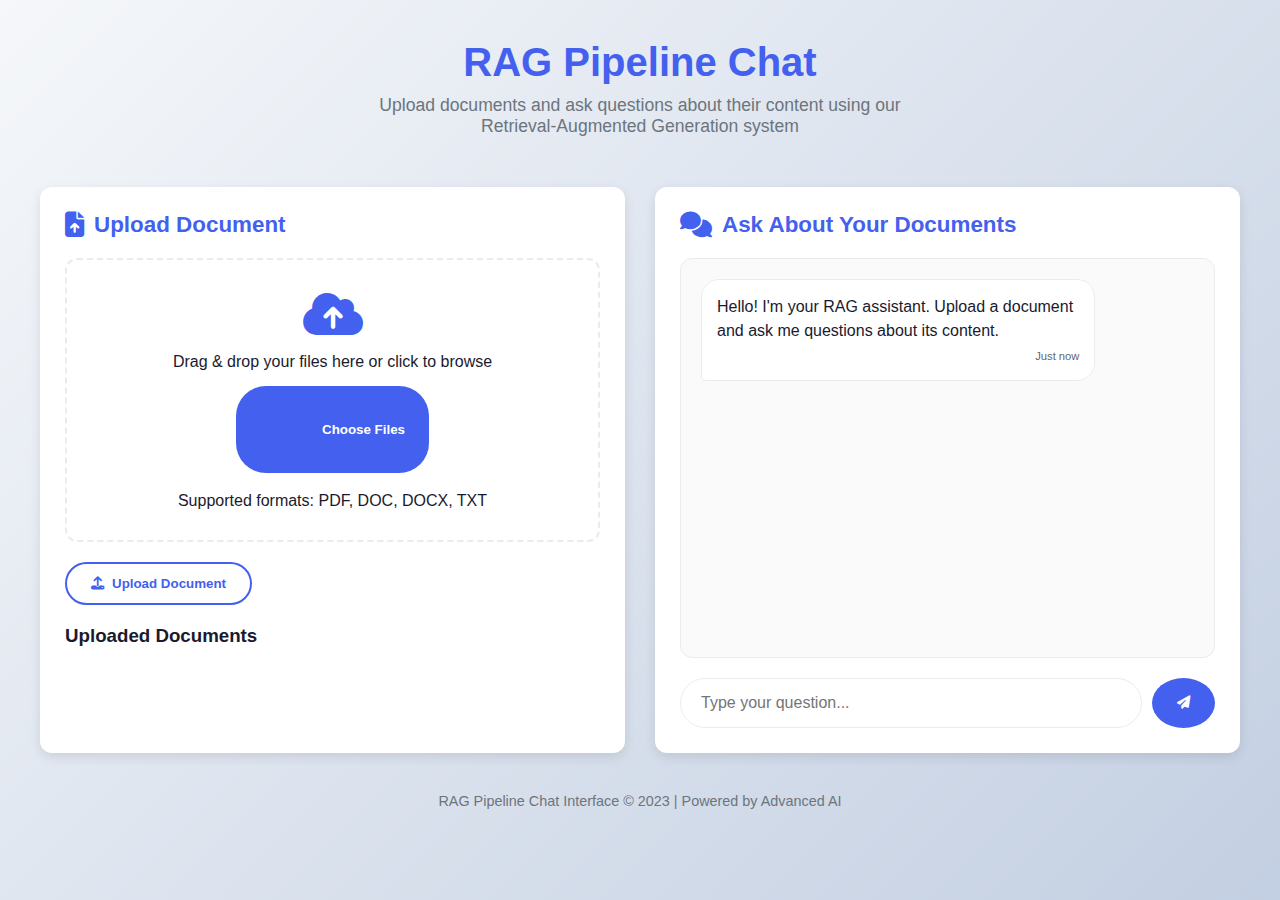
<file: frontend/index.html>
<!DOCTYPE html>
<html lang="en">
<head>
    <meta charset="UTF-8">
    <meta name="viewport" content="width=device-width, initial-scale=1.0">
    <title>RAG Pipeline Chat</title>
    <link rel="stylesheet" href="styles.css">
    <link rel="icon" href="favicon.ico" type="image/x-icon">
    <link rel="stylesheet" href="https://cdnjs.cloudflare.com/ajax/libs/font-awesome/6.4.0/css/all.min.css">
</head>
<body>
    <div class="container">
        <header>
            <h1>RAG Pipeline Chat</h1>
            <p class="subtitle">Upload documents and ask questions about their content using our Retrieval-Augmented Generation system</p>
        </header>

        <div class="main-content">
            <div class="upload-section">
                <h2 class="section-title">
                    <i class="fas fa-file-upload"></i>
                    Upload Document
                </h2>
                
                <div class="upload-area" id="dropArea">
                    <i class="fas fa-cloud-upload-alt"></i>
                    <p class="upload-text">Drag & drop your files here or click to browse</p>
                    <div class="file-input-wrapper">
                        <button class="btn">
                            <i class="fas fa-folder-open"></i>
                            Choose Files
                        </button>
                        <input type="file" id="fileInput" required>
                    </div>
                    <p class="file-types">Supported formats: PDF, DOC, DOCX, TXT</p>
                </div>
                
                <button class="btn btn-outline" id="uploadBtn">
                    <i class="fas fa-upload"></i>
                    Upload Document
                </button>
                
                <div id="uploadStatus" class="upload-status"></div>
                
                <div class="uploaded-files">
                    <h3>Uploaded Documents</h3>
                    <ul class="file-list" id="fileList">
                        <!-- Files will be added here dynamically -->
                    </ul>
                </div>
            </div>

            <div class="chat-section">
                <h2 class="section-title">
                    <i class="fas fa-comments"></i>
                    Ask About Your Documents
                </h2>
                
                <div id="chatWindow" class="chat-window">
                    <div class="message bot-message">
                        <p>Hello! I'm your RAG assistant. Upload a document and ask me questions about its content.</p>
                        <div class="message-time">Just now</div>
                    </div>
                    
                    <div class="typing-indicator" id="typingIndicator">
                        <div class="typing-dots">
                            <div class="typing-dot"></div>
                            <div class="typing-dot"></div>
                            <div class="typing-dot"></div>
                        </div>
                    </div>
                </div>
                
                <form id="chatForm" class="chat-form">
                    <input type="text" id="chatInput" class="chat-input" placeholder="Type your question..." required>
                    <button type="submit" class="chat-btn">
                        <i class="fas fa-paper-plane"></i>
                    </button>
                </form>
            </div>
        </div>
        
        <footer>
            <p>RAG Pipeline Chat Interface &copy; 2023 | Powered by Advanced AI</p>
        </footer>
    </div>

    <script src="app.js"></script>
</body>
</html>
</file>
<file: frontend/styles.css>
:root {
    --primary: #4361ee;
    --primary-light: #4895ef;
    --secondary: #3f37c9;
    --success: #4cc9f0;
    --dark: #1a1a2e;
    --light: #f8f9fa;
    --gray: #6c757d;
    --gray-light: #e9ecef;
    --border-radius: 12px;
    --shadow: 0 4px 12px rgba(0, 0, 0, 0.1);
    --transition: all 0.3s ease;
}

* {
    margin: 0;
    padding: 0;
    box-sizing: border-box;
    font-family: 'Segoe UI', Tahoma, Geneva, Verdana, sans-serif;
}

body {
    background: linear-gradient(135deg, #f5f7fa 0%, #c3cfe2 100%);
    min-height: 100vh;
    padding: 20px;
    color: var(--dark);
}

.container {
    max-width: 1200px;
    margin: 0 auto;
}

header {
    text-align: center;
    margin-bottom: 30px;
    padding: 20px;
}

h1 {
    color: var(--primary);
    font-size: 2.5rem;
    margin-bottom: 10px;
    font-weight: 700;
}

.subtitle {
    color: var(--gray);
    font-size: 1.1rem;
    max-width: 600px;
    margin: 0 auto;
}

.main-content {
    display: flex;
    gap: 30px;
    flex-wrap: wrap;
}

.upload-section, .chat-section {
    flex: 1;
    min-width: 300px;
    background: white;
    border-radius: var(--border-radius);
    padding: 25px;
    box-shadow: var(--shadow);
}

.section-title {
    display: flex;
    align-items: center;
    gap: 10px;
    margin-bottom: 20px;
    color: var(--primary);
    font-size: 1.4rem;
}

.section-title i {
    font-size: 1.6rem;
}

.upload-area {
    border: 2px dashed var(--gray-light);
    border-radius: var(--border-radius);
    padding: 30px 20px;
    text-align: center;
    margin-bottom: 20px;
    transition: var(--transition);
    cursor: pointer;
}

.upload-area:hover {
    border-color: var(--primary-light);
    background-color: rgba(67, 97, 238, 0.05);
}

.upload-area i {
    font-size: 3rem;
    color: var(--primary);
    margin-bottom: 15px;
}

.upload-text {
    margin-bottom: 15px;
}

.file-input-wrapper {
    position: relative;
    overflow: hidden;
    display: inline-block;
    margin-bottom: 15px;
}

.file-input-wrapper input[type=file] {
    position: absolute;
    left: 0;
    top: 0;
    opacity: 0;
    width: 100%;
    height: 100%;
    cursor: pointer;
}

.btn {
    background-color: var(--primary);
    color: white;
    border: none;
    padding: 12px 24px;
    border-radius: 30px;
    font-weight: 600;
    cursor: pointer;
    transition: var(--transition);
    display: inline-flex;
    align-items: center;
    gap: 8px;
}

.btn:hover {
    background-color: var(--secondary);
    transform: translateY(-2px);
}

.btn-outline {
    background-color: transparent;
    border: 2px solid var(--primary);
    color: var(--primary);
}

.btn-outline:hover {
    background-color: var(--primary);
    color: white;
}

.upload-status {
    margin-top: 20px;
    padding: 15px;
    border-radius: var(--border-radius);
    display: none;
}

.status-success {
    background-color: rgba(76, 201, 240, 0.2);
    border-left: 4px solid var(--success);
    color: #0a6c74;
}

.status-error {
    background-color: rgba(220, 53, 69, 0.1);
    border-left: 4px solid #dc3545;
    color: #721c24;
}

.chat-window {
    height: 400px;
    border: 1px solid var(--gray-light);
    border-radius: var(--border-radius);
    padding: 20px;
    overflow-y: auto;
    margin-bottom: 20px;
    background-color: #fafafa;
    display: flex;
    flex-direction: column;
    gap: 15px;
}

.message {
    max-width: 80%;
    padding: 15px;
    border-radius: 18px;
    line-height: 1.5;
    position: relative;
    animation: fadeIn 0.3s ease;
}

@keyframes fadeIn {
    from { opacity: 0; transform: translateY(10px); }
    to { opacity: 1; transform: translateY(0); }
}

.user-message {
    align-self: flex-end;
    background-color: var(--primary);
    color: white;
    border-bottom-right-radius: 5px;
}

.bot-message {
    align-self: flex-start;
    background-color: white;
    color: var(--dark);
    border: 1px solid var(--gray-light);
    border-bottom-left-radius: 5px;
}

.message-time {
    font-size: 0.7rem;
    opacity: 0.7;
    margin-top: 5px;
    text-align: right;
}

.chat-form {
    display: flex;
    gap: 10px;
}

.chat-input {
    flex: 1;
    padding: 15px 20px;
    border: 1px solid var(--gray-light);
    border-radius: 30px;
    font-size: 1rem;
    outline: none;
    transition: var(--transition);
}

.chat-input:focus {
    border-color: var(--primary);
    box-shadow: 0 0 0 2px rgba(67, 97, 238, 0.2);
}

.chat-btn {
    padding: 15px 25px;
    border-radius: 50%;
    background-color: var(--primary);
    color: white;
    border: none;
    cursor: pointer;
    transition: var(--transition);
    display: flex;
    align-items: center;
    justify-content: center;
}

.chat-btn:hover {
    background-color: var(--secondary);
    transform: scale(1.05);
}

.uploaded-files {
    margin-top: 20px;
}

.file-list {
    list-style-type: none;
}

.file-item {
    display: flex;
    align-items: center;
    gap: 10px;
    padding: 10px 15px;
    background-color: var(--gray-light);
    border-radius: 8px;
    margin-bottom: 10px;
}

.file-item i {
    color: var(--primary);
}

.file-name {
    flex: 1;
    font-weight: 500;
}

.file-actions {
    display: flex;
    gap: 5px;
}

.file-action {
    background: none;
    border: none;
    color: var(--gray);
    cursor: pointer;
    transition: var(--transition);
}

.file-action:hover {
    color: var(--primary);
}

.typing-indicator {
    display: none;
    align-self: flex-start;
    background-color: white;
    padding: 15px;
    border-radius: 18px;
    border-bottom-left-radius: 5px;
    border: 1px solid var(--gray-light);
}

.typing-dots {
    display: flex;
    gap: 4px;
}

.typing-dot {
    width: 8px;
    height: 8px;
    background-color: var(--gray);
    border-radius: 50%;
    animation: typing 1.4s infinite ease-in-out;
}

.typing-dot:nth-child(1) { animation-delay: -0.32s; }
.typing-dot:nth-child(2) { animation-delay: -0.16s; }

@keyframes typing {
    0%, 80%, 100% { transform: scale(0.8); opacity: 0.5; }
    40% { transform: scale(1); opacity: 1; }
}

footer {
    text-align: center;
    margin-top: 40px;
    color: var(--gray);
    font-size: 0.9rem;
}

@media (max-width: 768px) {
    .main-content {
        flex-direction: column;
    }
    
    .message {
        max-width: 90%;
    }
}
</file>
